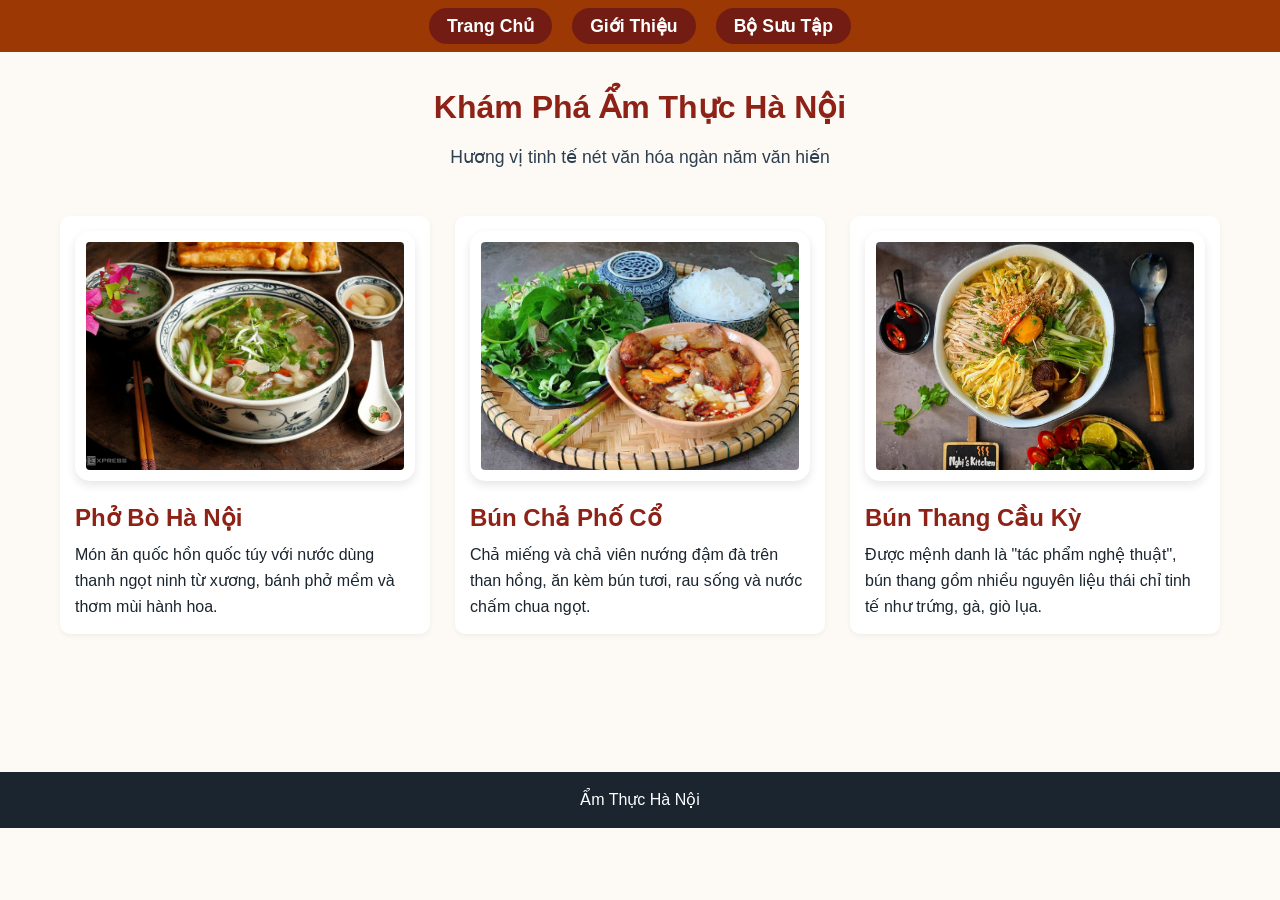
<file: index.html>
<!DOCTYPE html>
<html lang="vi">
<head>
    <meta charset="UTF-8">
    <meta name="viewport" content="width=device-width, initial-scale=1.0">
    <title>Ẩm Thực Hà Nội - Món Ngon Phố Cổ</title>
    <link rel="stylesheet" href="css/style.css">
</head>
<body>

    <a href="#main-content" class="skip-link">Chuyển đến nội dung chính</a>

    <header>
        <nav>
            <ul>
                <li><a href="index.html">Trang Chủ</a></li>
                <li><a href="about.html">Giới Thiệu</a></li>
                <li><a href="gallery.html">Bộ Sưu Tập</a></li>
            </ul>
        </nav>
    </header>

    <main id="main-content">
        <h1>Khám Phá Ẩm Thực Hà Nội</h1>
        <p class="subtitle">Hương vị tinh tế nét văn hóa ngàn năm văn hiến</p>

        <div class="grid-container">
            <article>
                <img src="images/pho-bo.jpg" alt="Tô phở bò Hà Nội nóng hổi">
                <h2>Phở Bò Hà Nội</h2>
                <p>Món ăn quốc hồn quốc túy với nước dùng thanh ngọt ninh từ xương, bánh phở mềm và thơm mùi hành hoa.</p>
            </article>

            <article>
                <img src="images/bun-cha.jpg" alt="Mẹt bún chả Hà Nội nướng than hoa">
                <h2>Bún Chả Phố Cổ</h2>
                <p>Chả miếng và chả viên nướng đậm đà trên than hồng, ăn kèm bún tươi, rau sống và nước chấm chua ngọt.</p>
            </article>

            <article>
                <img src="images/bun-thang.jpg" alt="Bát bún thang Hà Nội đa dạng nguyên liệu">
                <h2>Bún Thang Cầu Kỳ</h2>
                <p>Được mệnh danh là "tác phẩm nghệ thuật", bún thang gồm nhiều nguyên liệu thái chỉ tinh tế như trứng, gà, giò lụa.</p>
            </article>
        </div>
    </main>

    <footer>
        <p>Ẩm Thực Hà Nội</p>
    </footer>

</body>
</html>
</file>
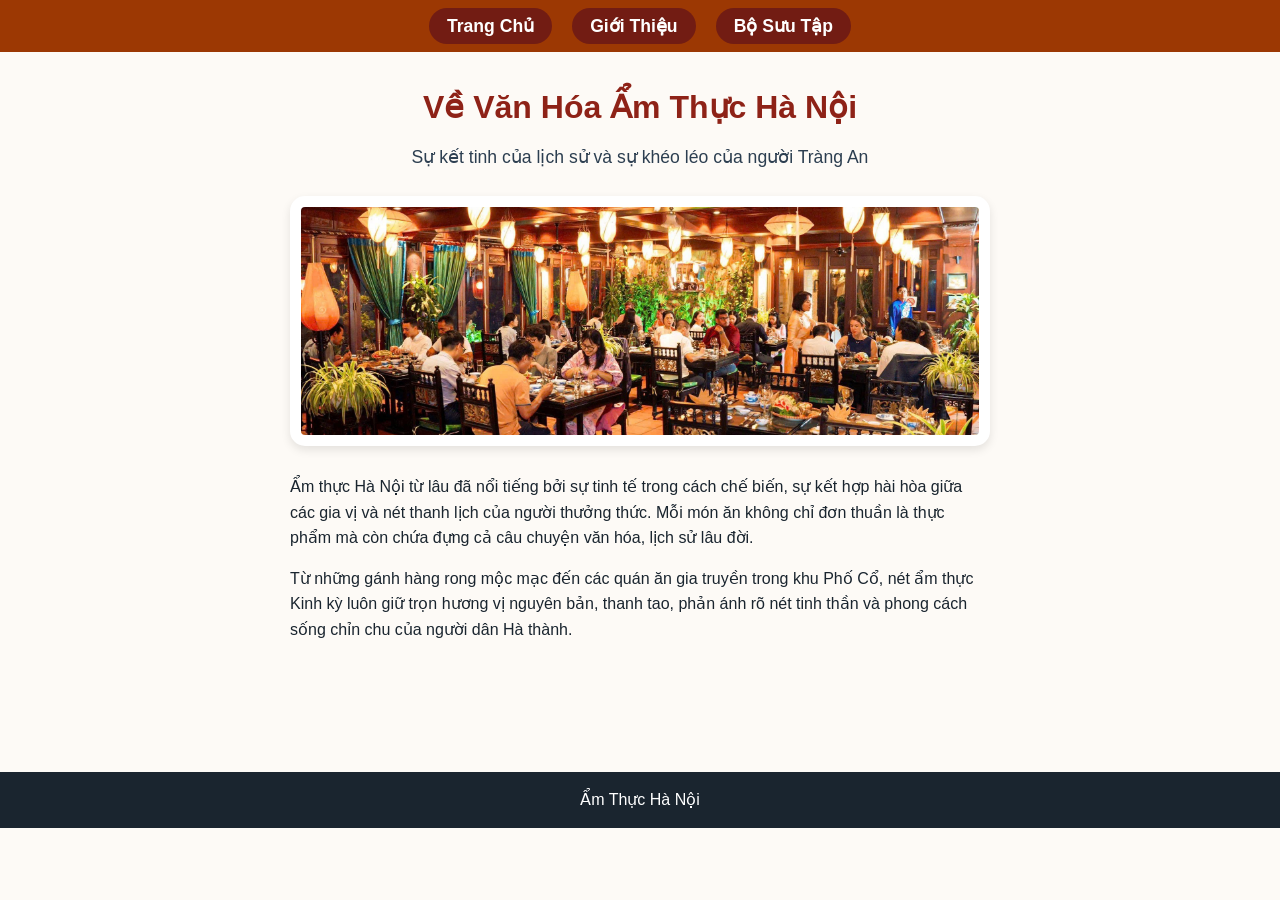
<file: about.html>
<!DOCTYPE html>
<html lang="vi">
<head>
    <meta charset="UTF-8">
    <meta name="viewport" content="width=device-width, initial-scale=1.0">
    <title>Giới Thiệu Văn Hóa Ẩm Thực Hà Nội</title>
    <link rel="stylesheet" href="css/style.css">
</head>
<body>

    <a href="#main-content" class="skip-link">Chuyển đến nội dung chính</a>

    <header>
        <nav>
            <ul>
                <li><a href="index.html">Trang Chủ</a></li>
                <li><a href="about.html">Giới Thiệu</a></li>
                <li><a href="gallery.html">Bộ Sưu Tập</a></li>
            </ul>
        </nav>
    </header>

    <main id="main-content">
        <h1>Về Văn Hóa Ẩm Thực Hà Nội</h1>
        <p class="subtitle">Sự kết tinh của lịch sử và sự khéo léo của người Tràng An</p>
        
        <div style="max-width: 700px; margin: 0 auto; text-align: center;">
            <img src="images/nha-hang.jpg" alt="Không gian nhà hàng truyền thống Hà Nội" style="margin-bottom: 20px;">
            <p style="text-align: left; margin-bottom: 15px;">
                Ẩm thực Hà Nội từ lâu đã nổi tiếng bởi sự tinh tế trong cách chế biến, sự kết hợp hài hòa giữa các gia vị và nét thanh lịch của người thưởng thức. Mỗi món ăn không chỉ đơn thuần là thực phẩm mà còn chứa đựng cả câu chuyện văn hóa, lịch sử lâu đời.
            </p>
            <p style="text-align: left;">
                Từ những gánh hàng rong mộc mạc đến các quán ăn gia truyền trong khu Phố Cổ, nét ẩm thực Kinh kỳ luôn giữ trọn hương vị nguyên bản, thanh tao, phản ánh rõ nét tinh thần và phong cách sống chỉn chu của người dân Hà thành.
            </p>
        </div>
    </main>

    <footer>
        <p>Ẩm Thực Hà Nội</p>
    </footer>

</body>
</html>
</file>
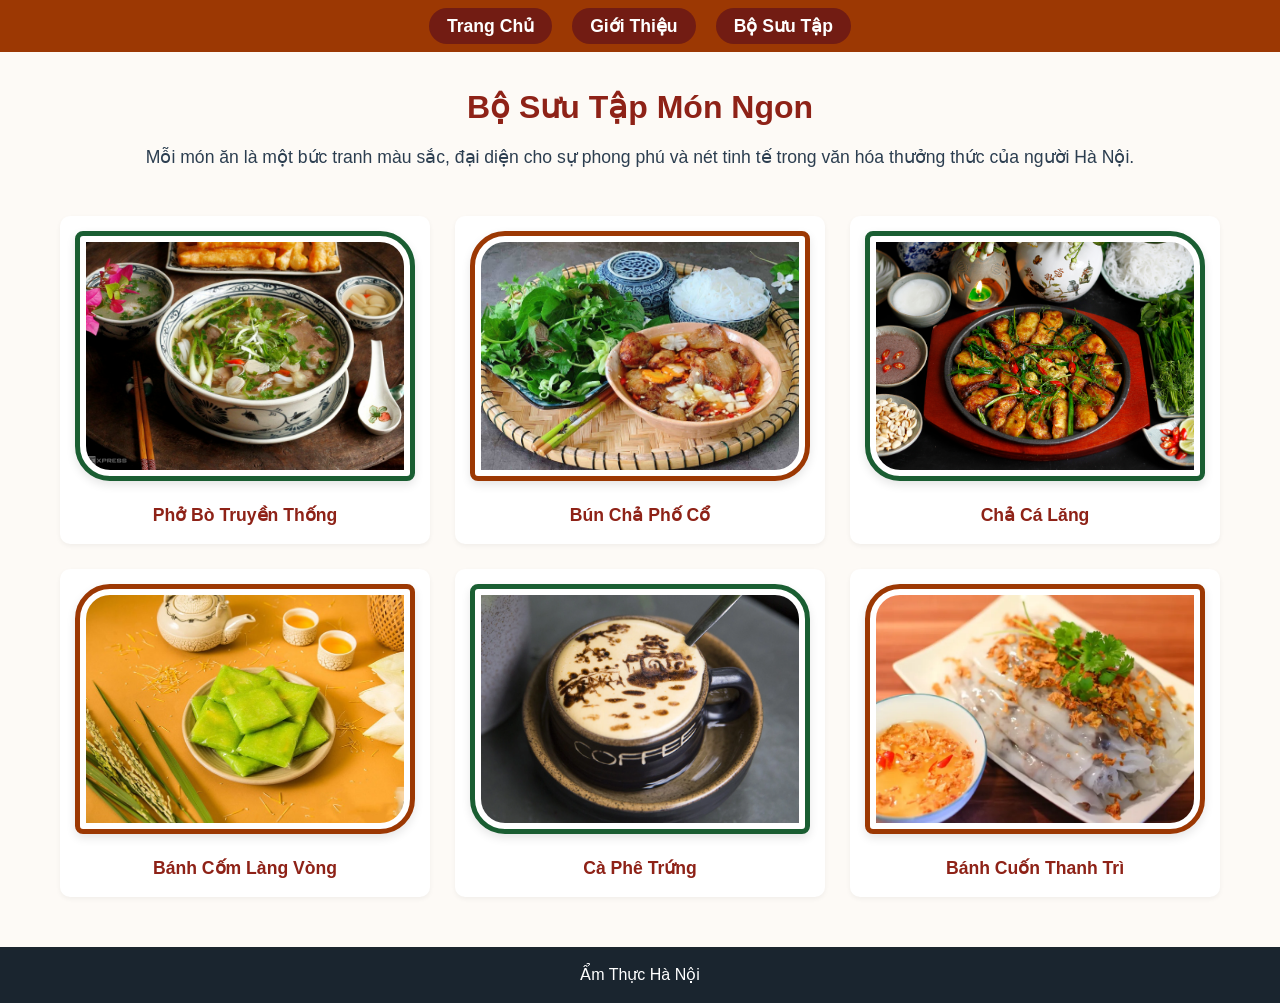
<file: gallery.html>
<!DOCTYPE html>
<html lang="vi">
<head>
    <meta charset="UTF-8">
    <meta name="viewport" content="width=device-width, initial-scale=1.0">
    <title>Bộ Sưu Tập Món Ngon Hà Nội</title>
    <link rel="stylesheet" href="css/style.css">
</head>
<body>

    <a href="#main-content" class="skip-link">Chuyển đến nội dung chính</a>

    <header>
        <nav>
            <ul>
                <li><a href="index.html">Trang Chủ</a></li>
                <li><a href="about.html">Giới Thiệu</a></li>
                <li><a href="gallery.html">Bộ Sưu Tập</a></li>
            </ul>
        </nav>
    </header>

    <main id="main-content">
        <h1>Bộ Sưu Tập Món Ngon</h1>
        <p class="subtitle">Mỗi món ăn là một bức tranh màu sắc, đại diện cho sự phong phú và nét tinh tế trong văn hóa thưởng thức của người Hà Nội.</p>

        <div class="grid-container gallery-grid">
            <div class="gallery-card">
                <img src="images/pho-bo.jpg" alt="Phở bò truyền thống">
                <h2>Phở Bò Truyền Thống</h2>
            </div>
            <div class="gallery-card">
                <img src="images/bun-cha.jpg" alt="Bún chả nướng thơm lừng">
                <h2>Bún Chả Phố Cổ</h2>
            </div>
            <div class="gallery-card">
                <img src="images/cha-ca.jpg" alt="Chả cá Lăng nướng chảo">
                <h2>Chả Cá Lăng</h2>
            </div>
            <div class="gallery-card">
                <img src="images/banh-com.jpg" alt="Bánh cốm Làng Vòng xanh mướt">
                <h2>Bánh Cốm Làng Vòng</h2>
            </div>
            <div class="gallery-card">
                <img src="images/ca-phe-trung.jpg" alt="Cà phê trứng Giảng béo ngậy">
                <h2>Cà Phê Trứng</h2>
            </div>
            <div class="gallery-card">
                <img src="images/banh-cuon.jpg" alt="Bánh cuốn Thanh Trì tráng mỏng">
                <h2>Bánh Cuốn Thanh Trì</h2>
            </div>
        </div>
    </main>

    <footer>
        <p>Ẩm Thực Hà Nội</p>
    </footer>

</body>
</html>
</file>
<file: css/style.css>
/* ==========================================
   1. RESET & BASIC STYLES
   ========================================== */
* {
    box-sizing: border-box;
    margin: 0;
    padding: 0;
}

body {
    font-family: Arial, sans-serif;
    line-height: 1.6;
    background-color: #fdfaf6;
    color: #1a252f;
}

/* ==========================================
   2. SKIP TO MAIN CONTENT LINK
   ========================================== */
.skip-link {
    position: absolute;
    top: -50px;
    left: 10px;
    background: #8e2217;
    color: #ffffff;
    padding: 10px 15px;
    text-decoration: none;
    font-weight: bold;
    border-radius: 5px;
    z-index: 1000;
    transition: top 0.3s ease;
}

.skip-link:focus {
    top: 10px;
    outline: 3px solid #1a252f;
}

/* ==========================================
   3. NAVIGATION (Flexbox)
   ========================================== */
header {
    background-color: #9c3803;
    padding: 12px 20px;
}

nav ul {
    display: flex;
    justify-content: center;
    align-items: center;
    gap: 20px;
    list-style-type: none;
}

nav a {
    color: #ffffff;
    text-decoration: none;
    font-size: 1.1rem;
    padding: 8px 18px;
    border-radius: 20px;
    background-color: #721c13;
    font-weight: bold;
    transition: background-color 0.3s ease, transform 0.2s ease;
}

nav a:hover {
    background-color: #1a5e32;
    color: #ffffff;
}

/* ==========================================
   4. BỐ CỤC GRID
   ========================================== */
.grid-container {
    display: grid;
    grid-template-columns: repeat(auto-fit, minmax(280px, 1fr));
    gap: 25px;
    padding: 20px;
    max-width: 1200px;
    margin: 0 auto;
}

/* ==========================================
   5. BOX MODEL & HÌNH ẢNH
   ========================================== */
img {
    width: 100%;
    height: 250px;
    object-fit: cover;
    border: 5px solid #ffffff;
    padding: 6px;
    border-radius: 15px;
    background-color: #ffffff;
    box-shadow: 0 4px 10px rgba(0, 0, 0, 0.1);
    transition: transform 0.4s ease, box-shadow 0.4s ease, border-color 0.4s ease;
}

img:hover {
    transform: scale(1.04) rotate(1deg);
    box-shadow: 0 10px 20px rgba(0, 0, 0, 0.2);
    border-color: #9c3803;
}

/* ==========================================
   6. THẺ & BỘ CHỌN NTH-CHILD TRONG GALLERY
   ========================================== */
.gallery-card {
    background-color: #ffffff;
    padding: 15px;
    border-radius: 10px;
    box-shadow: 0 2px 5px rgba(0,0,0,0.05);
    text-align: center;
}

.gallery-card h2 {
    color: #8e2217;
    margin-top: 12px;
    font-size: 1.1rem;
}

.gallery-grid .gallery-card:nth-child(even) img {
    border-radius: 35px 8px 35px 8px;
    border-color: #9c3803;
}

.gallery-grid .gallery-card:nth-child(odd) img {
    border-radius: 8px 35px 8px 35px;
    border-color: #1a5e32;
}

/* ==========================================
   7. TRANG TRÍ CHUNG
   ========================================== */
main {
    padding: 30px 20px;
    min-height: 80vh;
}

h1 {
    text-align: center;
    margin-bottom: 10px;
    color: #8e2217;
}

p.subtitle {
    text-align: center;
    margin-bottom: 25px;
    font-size: 1.1rem;
    color: #2c3e50;
    font-weight: 500;
}

article {
    background-color: #ffffff;
    padding: 15px;
    border-radius: 10px;
    box-shadow: 0 2px 5px rgba(0,0,0,0.05);
}

article h2 {
    color: #8e2217;
    margin: 10px 0 5px 0;
}

footer {
    text-align: center;
    padding: 15px;
    background-color: #1a252f;
    color: #ffffff;
}
</file>
